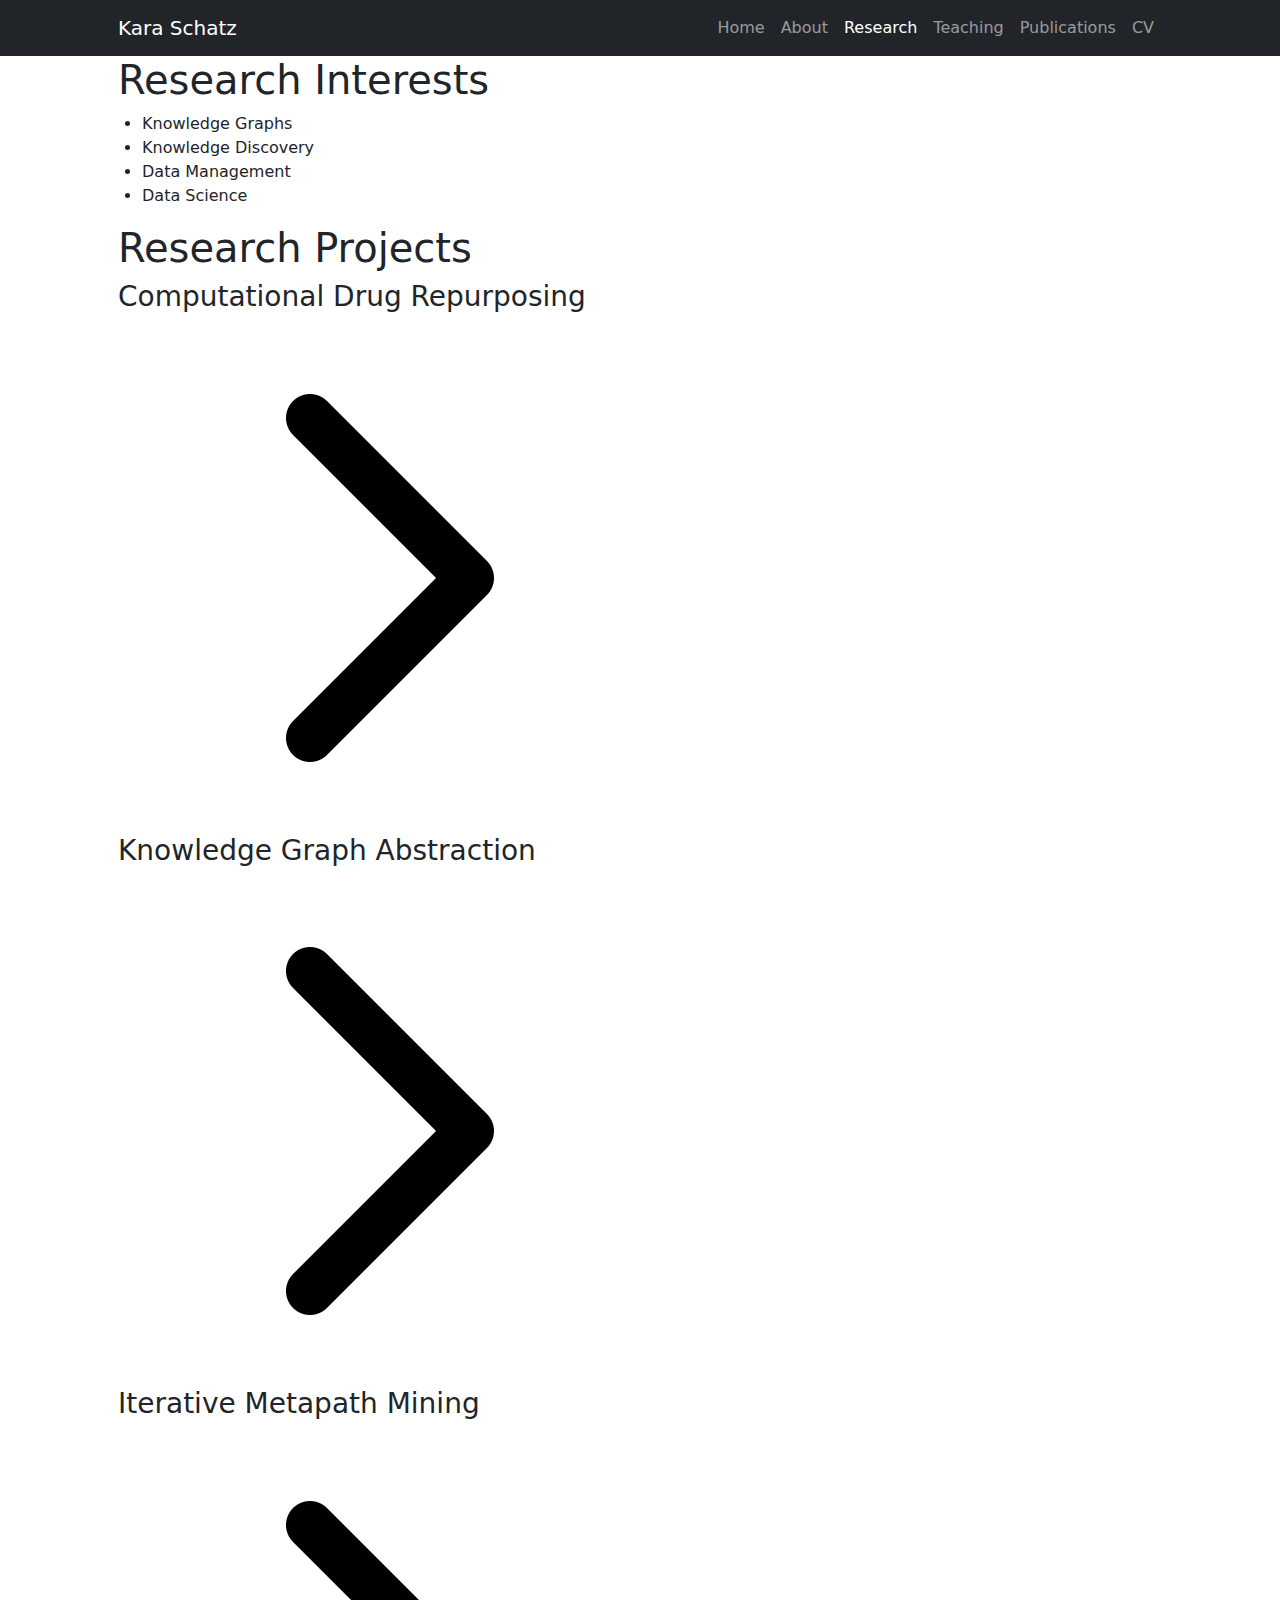
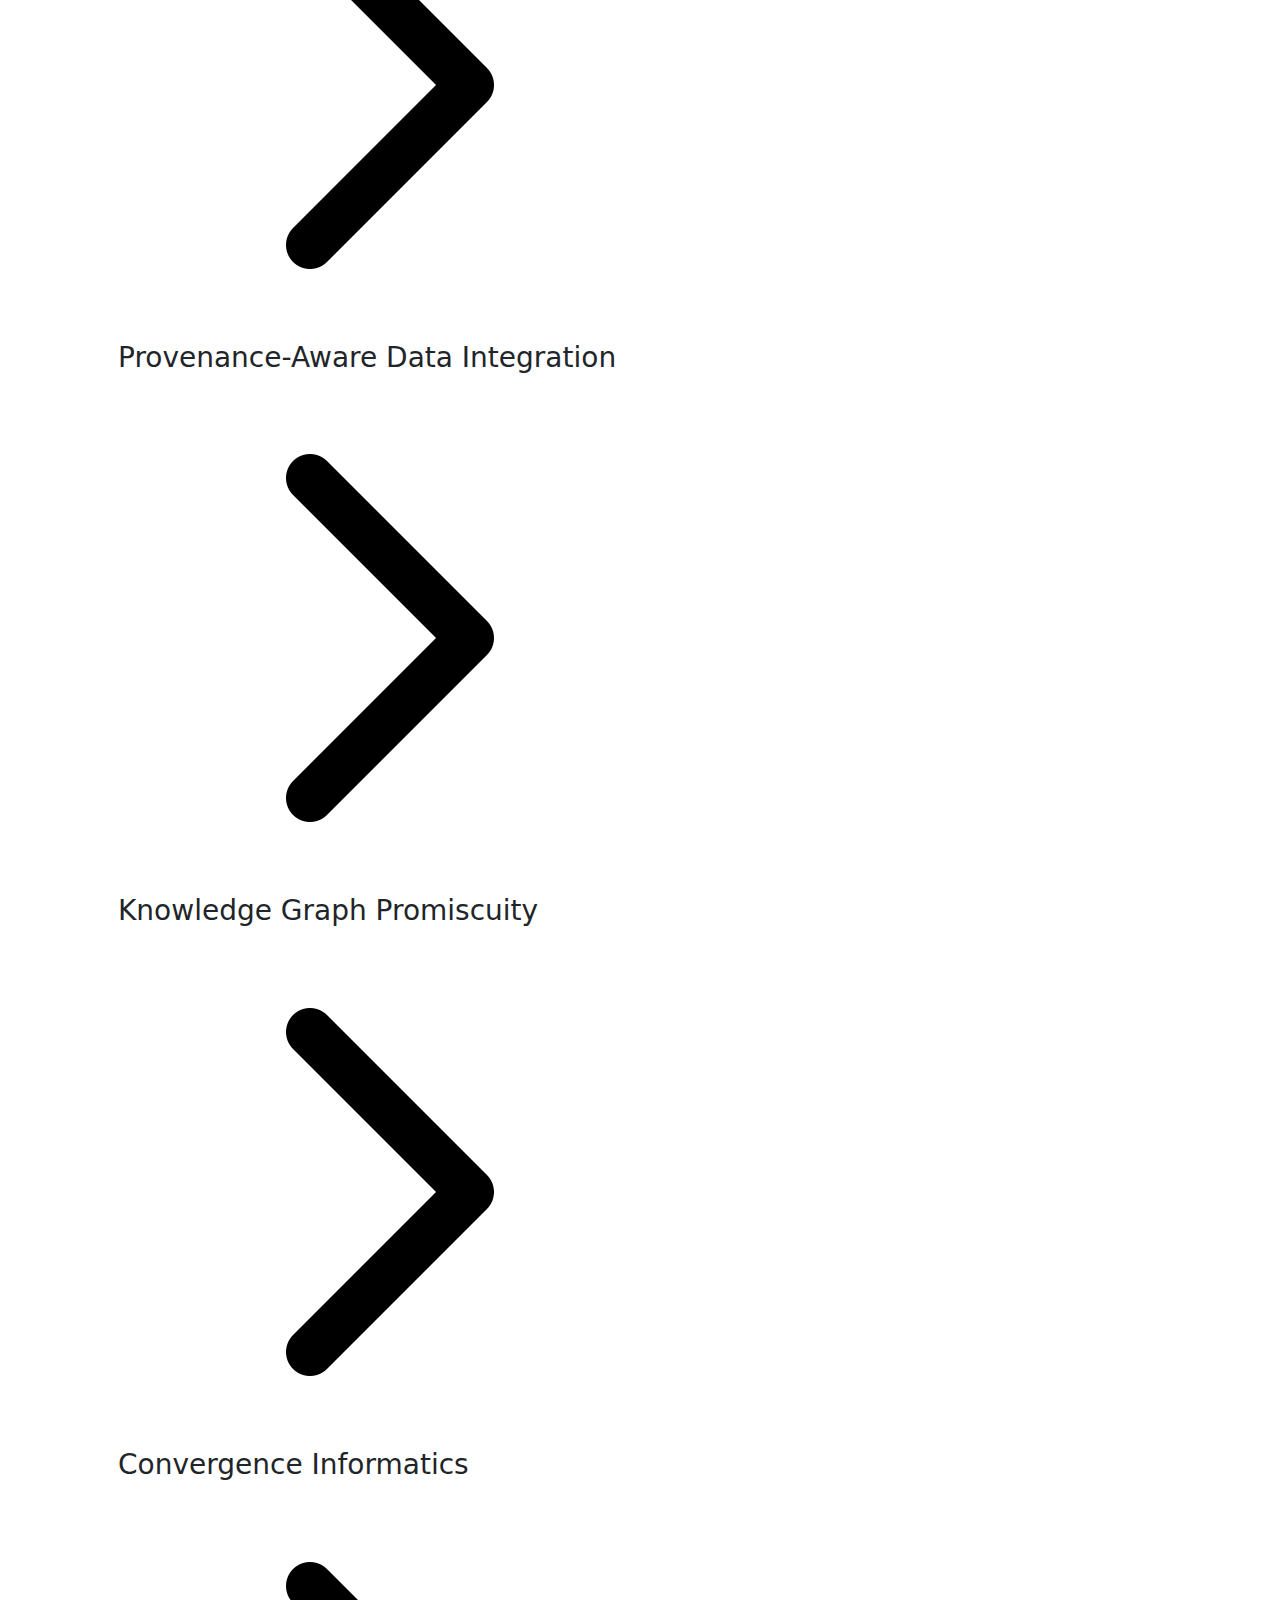
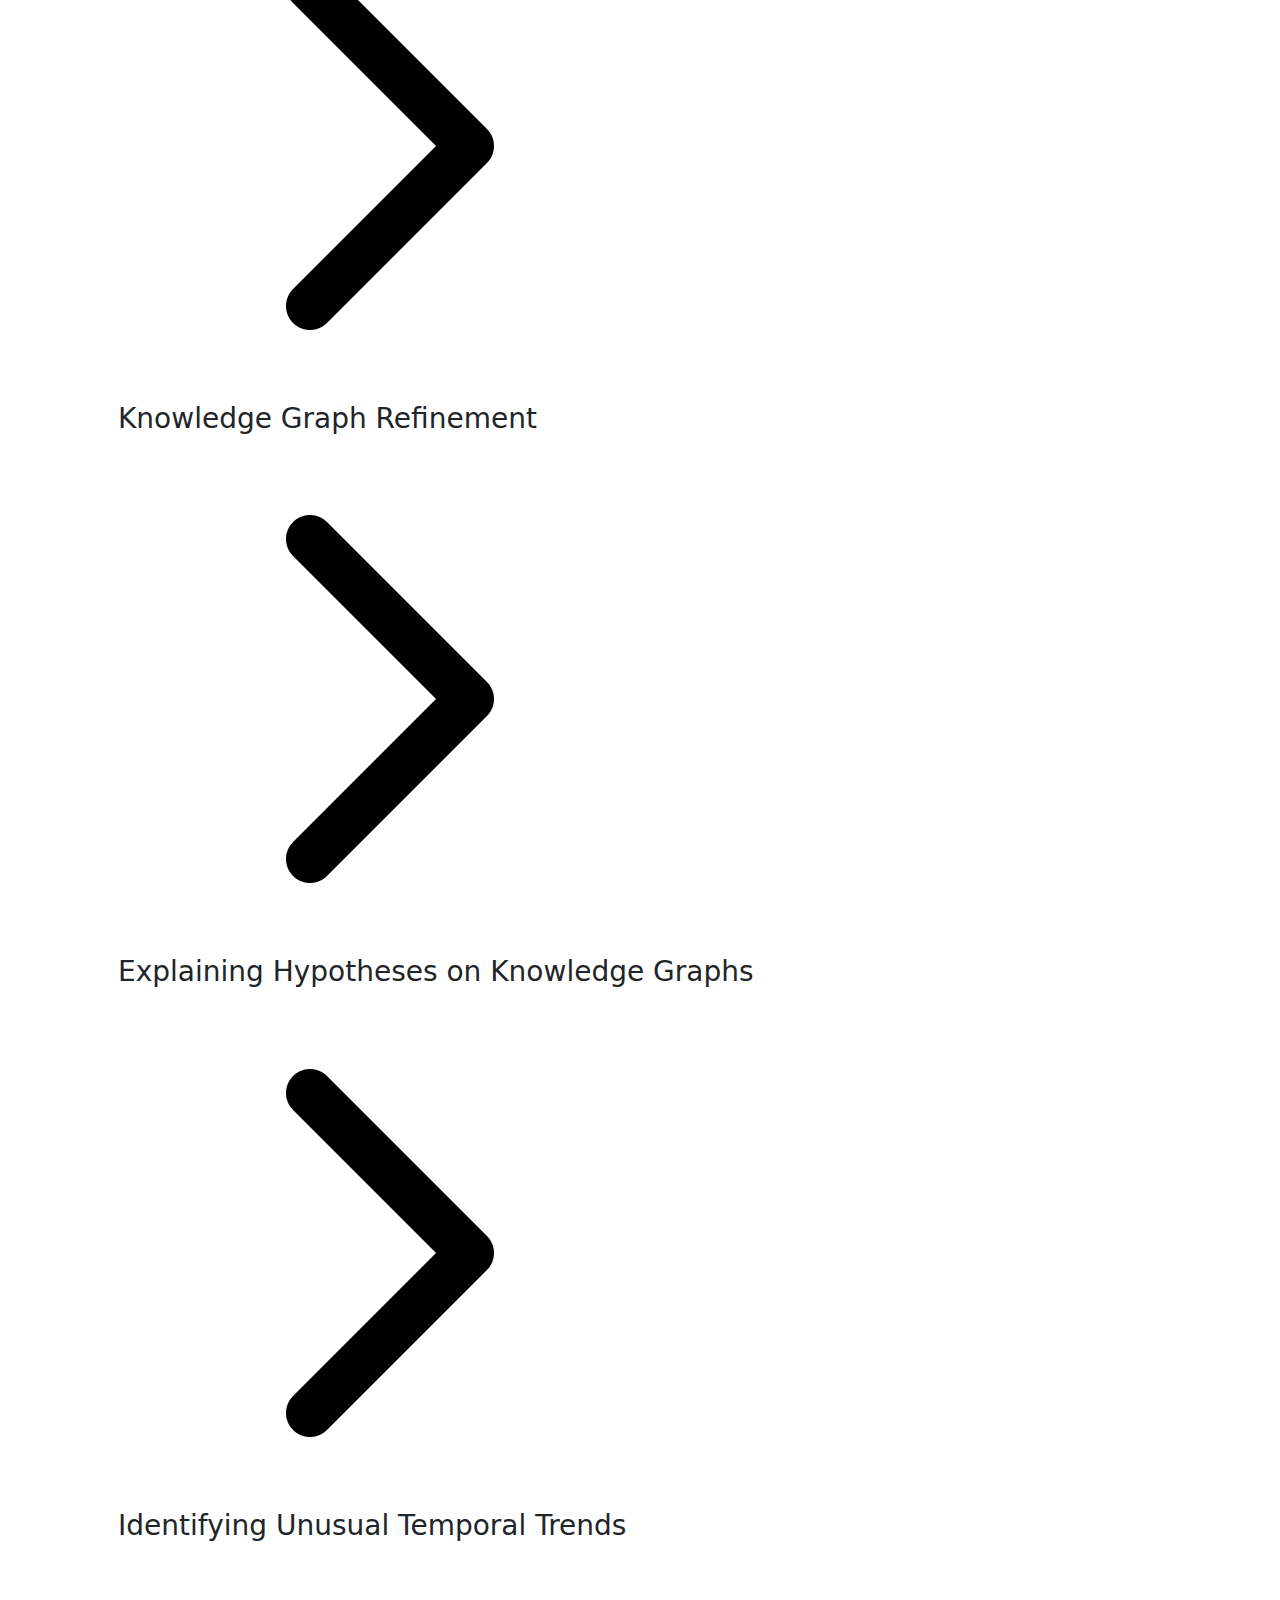
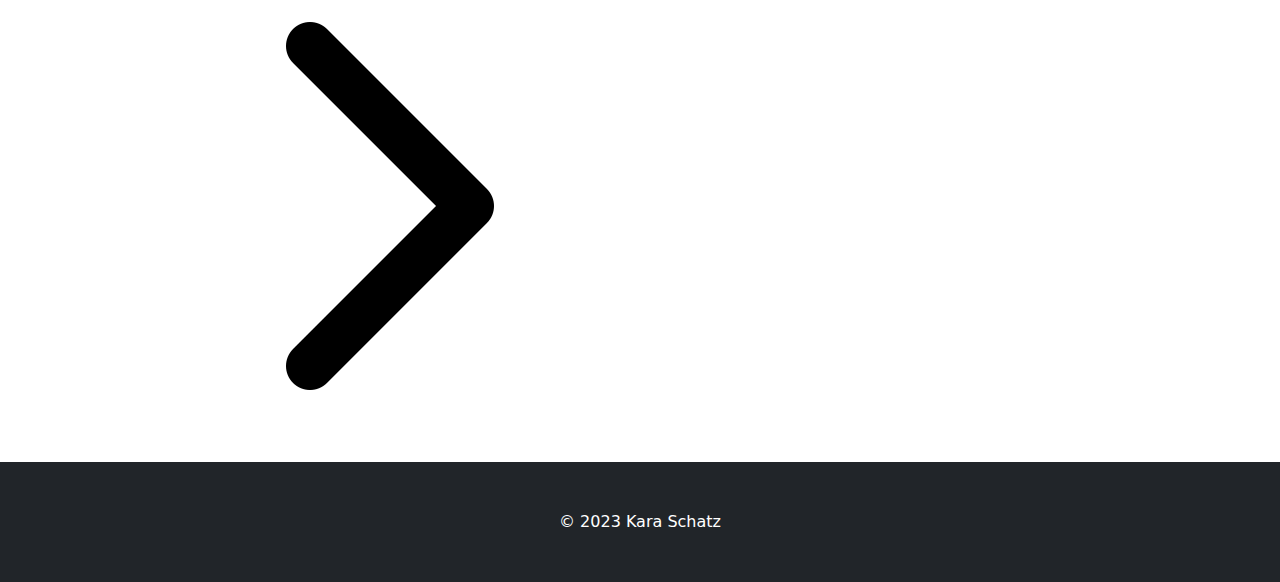
<file: research.html>
<!DOCTYPE html>
<html lang="en">
    <head>
        <meta charset="utf-8" />
        <meta name="viewport" content="width=device-width, initial-scale=1, shrink-to-fit=no" />
        <meta name="description" content="" />
        <meta name="author" content="" />
        <title>Kara Schatz</title>
        <!-- Favicon-->
        <link rel="icon" type="image/x-icon" href="assets/sunflower.png" />
        <!-- Core theme CSS (includes Bootstrap)-->
        <link href="css/styles.css" rel="stylesheet" />
    </head>
    <body>
        <!-- Responsive navbar-->
        <nav class="navbar navbar-expand-lg navbar-dark bg-dark">
            <div class="container px-5">
                <a class="navbar-brand" href="index.html">Kara Schatz</a>
                <button class="navbar-toggler" type="button" data-bs-toggle="collapse" data-bs-target="#navbarSupportedContent" aria-controls="navbarSupportedContent" aria-expanded="false" aria-label="Toggle navigation"><span class="navbar-toggler-icon"></span></button>
                <div class="collapse navbar-collapse" id="navbarSupportedContent">
                    <ul class="navbar-nav ms-auto mb-2 mb-lg-0">
                        <li class="nav-item"><a class="nav-link" href="index.html">Home</a></li>
                        <li class="nav-item"><a class="nav-link" href="about.html">About</a></li>
                        <li class="nav-item"><a class="nav-link active" aria-current="page" href="research.html">Research</a></li>
                        <li class="nav-item"><a class="nav-link" href="teaching.html">Teaching</a></li>
                        <li class="nav-item"><a class="nav-link" href="publications.html">Publications</a></li>
                        <li class="nav-item"><a class="nav-link" href="cv.html">CV</a></li>
                        <!-- <li class="nav-item"><a class="nav-link" href="contact.html">Contact</a></li> -->
                    </ul>
                </div>
            </div>
        </nav>
        <!-- Page Content-->
        <div class="container px-4 px-lg-5">
            <div class="row gx-4 gx-lg-5">
                <h1>Research Interests </h1>
                    <ul style="padding: 0px 48px;">
                        <li>Knowledge Graphs </li>
                        <li>Knowledge Discovery </li>
                        <li>Data Management </li>
                        <li>Data Science </li>
                    </ul>

                <!-- <h1> Research Statement </h1>
                    <p> Coming soon! </p> -->
                    
                <h1>Research Projects </h1>
                <!-- <div class="h1-divider"></div> -->
                <div class="d-grid-3-cols">
                <div class="grid-item">
                    <div class="h2-divider"></div>
                    <div class="collapsable-box" onclick="clickDown('cdr')">
                        <div class="d-grid-dropdown">
                            <div class="dropdown-title"><h3 class="font-weight-light grid-header">Computational Drug Repurposing</h3></div>
                            <div class="dropdown-icon"><img id='cdr-dropdown-icon' src="assets/chevron-right.png"/></div>
                        </div>
                        <ul id="cdr-collapsable-list" style="display: none">
                            <li>Collaborators: ARAGORN team at the Renaissance Computing Institute (RENCI) </li>
                            <li>Collaborating with researchers on the ARAGORN team at RENCI, who developed the large-scale biomedical graph called ROBOKOP, to computationally search the graph for potentially promising drug-repurposing hypotheses, or drug-disease relationships that may lead to treatment development after confirming clinical trials. I have been working specifically on knowledge graph inference rule generation for ARAGORN’s “creative-mode” queries, which enable users to query a node pair of interest to them; if no relationship between them exists in ROBOKOP, then inference rules are applied in succession to identify any possible inferred connection between the node pair. The ARAGORN team has begun collaborations with the non-profit Every Cure, which will bring the drug-repurposing hypotheses generated to clinical trials for further drug development. </li>
                        </ul>
                    </div>
                </div>

                <div class="grid-item">
                    <div class="h2-divider"></div>
                    <div class="collapsable-box" onclick="clickDown('kga')">
                        <div class="d-grid-dropdown">
                            <div class="dropdown-title"><h3 class="font-weight-light grid-header">Knowledge Graph Abstraction</h3></div>
                            <div class="dropdown-icon"><img id='kga-dropdown-icon' src="assets/chevron-right.png"/></div>
                        </div>
                        <ul id="kga-collapsable-list" style="display: none">
                            <li>Collaborators: Alexander Tropsha and Rada Chirkova </li>
                            <li>Developed an approach to abstract, or compress, knowledge graphs in such a way that very little information is lost. In this way, the abstract knowledge graph can be used for more efficient analytics, while not sacrificing much of the effectiveness of the analytics or their results. Tested knowledge graph inference rule mining on the compressed graphs and found that the mining stage is significantly faster, but very few inference rules are lost on the compressed graphs. </li>
                            <li>Publications </li>
                                <ul>
                                    <li><b>K. Schatz</b>, A. Tropsha, and R. Chirkova, <q>GAME: Improving Efficiency and Effectiveness of Knowledge-Graph Rule Mining via Data Reduction,</q> in <i>2023 IEEE Big Data</i>, pp. 4248-4257, IEEE, 2023. </li>
                                </ul>
                            <li>Presentations </li>
                                <ul>
                                    <li>Knowledge-Graph Compression to Enable Efficient and Effective Rule Mining. </li>
                                    17th Graduate Student Research Symposium, North Carolina State University, April 2024.
                                    <li>GAME: Improving Efficiency and Effectiveness of Knowledge-Graph Rule Mining via Data Reduction </li>
                                    2023 IEEE International Conference on Big Data (Big Data), Virtual/Sorrento, Italy, December 2023.
                                </ul>
                        </ul>
                    </div>
                </div>

                <div class="grid-item">
                    <div class="h2-divider"></div>
                    <div class="collapsable-box" onclick="clickDown('imm')">
                        <div class="d-grid-dropdown">
                            <div class="dropdown-title"><h3 class="font-weight-light grid-header">Iterative Metapath Mining</h3></div>
                            <div class="dropdown-icon"><img id='imm-dropdown-icon' src="assets/chevron-right.png"/></div>
                        </div>
                        <ul id="imm-collapsable-list" style="display: none">
                            <li>Collaborators: Daniel Korn, Jon-Michael Beasley, Pei-Yu Hou, Alexander Tropsha, and Rada Chirkova </li>
                            <li>Developed an approach to mine metapaths from knowledge graphs in a ping-pong style with domain scientists as humans-in-the-loop. The approach uses pairs of related and unrelated nodes and mine metapaths that bring the related nodes together in latent embedding space, while driving the unrelated nodes apart. In this way, the metapaths discovered provide some semantic reasoning about the relation between the node pairs. </li>
                        </ul>
                    </div>
                </div>

                <div class="grid-item">
                    <div class="h2-divider"></div>
                    <div class="collapsable-box" onclick="clickDown('padi')">
                        <div class="d-grid-dropdown">
                            <div class="dropdown-title"><h3 class="font-weight-light grid-header">Provenance-Aware Data Integration</h3></div>
                            <div class="dropdown-icon"><img id='padi-dropdown-icon' src="assets/chevron-right.png"/></div>
                        </div>
                        <ul id="padi-collapsable-list" style="display: none">
                            <li>Collaborators: Pei-Yu Hou, Jing Ao, Alexey Gulyuk, Yaroslava Yingling, and Rada Chirkova </li>
                            <li>Developed a domain-agnostic approach to integrate data across multiple granularity levels: standard-level data and summary-level data. During the integration the appropriate standard-level data that contributes to the summary-level data is identified and maintained as provenance to enable efficient and effective querying of both the data and provenance after integration. Specifically worked on the problem formalism and well as helping to develop the approach. </li>
                            <li>Publications </li>
                                <ul>
                                    <li>P.-Y. Hou, J. Ao, <b>K. Schatz</b>, A. V. Gulyuk, Y. G. Yingling, and R. Chirkova. <q>Provenance-Aware Data Integration and Querying for Knowledge Graphs,</q> in <i>International Conference on Information Integration and Web Intelligence</i>, pp. 293–308, Springer, 2023. </li>
                                </ul>
                            <li>Presentations </li>
                                <ul>
                                    <li>Provenance-Aware Data Integration and Querying for Knowledge Graphs. </li>
                                    25th International Conference on Information Integration and Web Intelligence (iiWAS2023), Bali, Indonesia, December 2023.
                                </ul>
                        </ul>
                    </div>
                </div>

                <div class="grid-item">
                    <div class="h2-divider"></div>
                    <div class="collapsable-box" onclick="clickDown('kgp')">
                        <div class="d-grid-dropdown">
                            <div class="dropdown-title"><h3 class="font-weight-light grid-header">Knowledge Graph Promiscuity</h3></div>
                            <div class="dropdown-icon"><img id='kgp-dropdown-icon' src="assets/chevron-right.png"/></div>
                        </div>
                        <ul id="kgp-collapsable-list" style="display: none">
                            <li>Collaborators: Daniel Korn, Pei-Yu Hou, Jon-Michael Beasley, Rada Chirkova, and Alexander Tropsha </li>
                            <li>Developed the notion of promiscuity in knowledge graphs, which is related to node degree and connectivity. Devised an algorithm for finding least promiscuous paths in knowledge graphs, which have been found to be more interesting to domain scientists than promiscuous paths. Specifically worked on helping to create the algorithm and worked heavily on the formalism of promiscuity an promiscuous path-searching. </li>
                            <!--  <li>Publications </li>
                                <ul>
                                    <li>D. Korn, P.-Y. Hou, <b>K. Schatz</b>, J. Beasley, R. Chirkova, and A. Tropsha. <q>Towards Improving the Efficiency of Drug Repurposing by Leveraging Node Promiscuity in Biomedical Knowledge Graphs.</q> Manuscript submitted for publication in May 2023. </li>
                                </ul>-->
                        </ul>
                    </div>
                </div>

                <div class="grid-item">
                    <div class="h2-divider"></div>
                    <div class="collapsable-box" onclick="clickDown('ci')">
                        <div class="d-grid-dropdown">
                            <div class="dropdown-title"><h3 class="font-weight-light grid-header">Convergence Informatics</h3></div>
                            <div class="dropdown-icon"><img id='ci-dropdown-icon' src="assets/chevron-right.png"/></div>
                        </div>
                        <ul id="ci-collapsable-list" style="display: none">
                            <li>Collaborators: Convergence Informatics team of the Science and Technologies for Phosphorus Sustainability (STEPS) Center </li>
                            <li>Designed a system for uniformly compiling all scales and types of STEPS data into a knowledge graph. Led the efforts to build the knowledge graph from scratch, and design its ontology and schema as well. Used Python and Neo4j to build the knowledge graph. Through close collaboration with STEPS domain experts, designed an appropriate ontology and ingested several data types accordingly. </li>
                             <li>Publications </li>
                                <ul>
                                    <li><b>K. Schatz</b>, P.-Y. Hou, A. V. Gulyuk, Y. G. Yingling, and R. Chirkova, <q>BUILD-KG: Integrating Heterogeneous Data Into Analytics-Enabling Knowledge Graphs,</q> in <i>2023 IEEE Big Data</i>, pp. 2965-2974, IEEE, 2023. </li>
                                    <li>N. Abu Zaid, <b>K. Schatz</b>, K. Bourne, D. Harry, C. Hendren, A.-M. Marshall, K. Grieger, J. Jones, A. V. Gulyuk, Y. G. Yingling, and R. Chirkova, <q>INTEGRATE-KG: A Workflow For Unifying Heterogeneous Data Driven by Shared Languages.</q> Accepted to <i>2024 IEEE International Conference on Big Data (Big Data)</i>.</li>
                                </ul>
                            <li>Presentations </li>
                                <ul>
                                    <li>BUILD-KG: Integrating Heterogeneous Data Into Analytics-Enabling Knowledge Graphs. </li>
                                    2023 IEEE International Conference on Big Data (Big Data), Virtual/Sorrento, Italy, December 2023.
                                    <li>Convergence Informatics as a Tool for Multi-disciplinary Research. </li>
                                    NSF STEPS Science and Technologies Center Annual Site Visit Poster Session, North Carolina State University, May 2023.
                                </ul>
                        </ul>
                    </div>
                </div>

                <div class="grid-item">
                    <div class="h2-divider"></div>
                    <div class="collapsable-box" onclick="clickDown('kgr')">
                        <div class="d-grid-dropdown">
                        <div class="dropdown-title"><h3 class="font-weight-light grid-header">Knowledge Graph Refinement</h3></div>
                        <div class="dropdown-icon"><img id='kgr-dropdown-icon' src="assets/chevron-right.png"/></div>
                    </div>
                        <ul id="kgr-collapsable-list" style="display: none">
                            <li>Collaborators: Daniel Korn, Alexander Tropsha, and Rada Chirkova </li>
                            <li>Refined and improved the <q>Drug Repurposing Knowledge Graph</q> released by AWS. Previously this knowledge graph consisted only of complex identifiers connected by relationships. Through web-scraping and database cross-referencing, we have refined all the semantic triples to now include clear entity names, relationship types, and other desired attributes. Overall, this makes the knowledge graph more usable for analysis, especially for biomedical researchers and users, since the data can be understood. </li>
                            <li>Publications </li>
                                <ul>
                                    <li><b>K. Schatz</b>, D. Korn, A. Tropsha, and R. Chirkova, <q>Workflow for Domain- and Task-Sensitive Curation of Knowledge Graphs, with Use Case of DRKG,</q> in <i>2022 IEEE Big Data</i>, pp. 3692–3701, IEEE, 2022. </li>
                                </ul>
                            <li>Presentations </li>
                                <ul>
                                    <li>Workflow for Domain- and Task-Sensitive Curation of Knowledge Graphs, with Use Case of DRKG. </li>
                                    2022 IEEE International Conference on Big Data (Big Data), Virtual/Osaka, Japan, December 2022.
                                </ul>
                        </ul>
                    </div>
                </div>

                <div class="grid-item">
                    <div class="h2-divider"></div>
                    <div class="collapsable-box" onclick="clickDown('ehokg')">
                        <div class="d-grid-dropdown">
                            <div class="dropdown-title"><h3 class="font-weight-light grid-header">Explaining Hypotheses on Knowledge Graphs</h3></div>
                            <div class="dropdown-icon"><img id='ehokg-dropdown-icon' src="assets/chevron-right.png"/></div>
                        </div>
                        <ul id="ehokg-collapsable-list" style="display: none">
                            <li>Collaborators: Cleber Melo-Filho, Alexander Tropsha, and Rada Chirkova </li>
                            <!-- add JMB!! -->
                            <li>Designed a domain-agnostic approach for extracting and evaluating explanations from knowledge graphs for proposed hypotheses. The approach derives explanations via backward-chaining using knowledge graph triples and inference rules to justify the truth of the hypotheses. The explanation-evaluation metrics offer a global evaluation of each explanation based on existing evidence in the knowledge graph. We tested the approach on the biomedical application of explaining and evaluating drug-repurposing hypotheses, and we collaborated with biomedical experts to study the domain reasonableness of our output. </li>
                            <li>Publications </li>
                                <ul>
                                    <li><b>K. Schatz</b>, C. Melo-Filho, A. Tropsha, and R. Chirkova, <q>Explaining Drug-Discovery Hypotheses Using Knowledge-Graph Patterns,</q> in <i>2021 IEEE Big Data</i>, pp. 3709–3716, IEEE, 2021. </li>
                                    <!-- <li> <b>K. Schatz</b>, J. Beasley, C. Melo-Filho, A. Tropsha, and R. Chirkova. <q>E3D2: Extracting and Evaluating Explanations for Drug-Discovery Hypotheses Using Biomedical Knowledge Graphs.</q> Manuscript submitted for publication in February 2023. </li> -->
                                </ul>
                            <li>Presentations </li>
                                <ul>
                                    <li>Large-scale Biomedical Knowledge Graph Mining to Support Drug Discovery. </li>
                                    Graduate Student Research Symposium, North Carolina State University, April 2022. 
                                    <li>Explaining Drug-Discovery Hypotheses Using Knowledge-Graph Patterns. </li>
                                    2021 IEEE International Conference on Big Data (Big Data), Virtual, December 2021.
                                </ul>
                        </ul>
                    </div>
                </div>

                <div class="grid-item">
                    <div class="h2-divider"></div>
                    <div class="collapsable-box" onclick="clickDown('iutt')">
                        <div class="d-grid-dropdown">
                            <div class="dropdown-title"><h3 class="font-weight-light grid-header">Identifying Unusual Temporal Trends</h3></div>
                            <div class="dropdown-icon"><img id='iutt-dropdown-icon' src="assets/chevron-right.png"/></div>
                        </div>
                        <ul id="iutt-collapsable-list" style="display: none">
                            <li>Collaborators: Jing Ao and Rada Chirkova </li>
                            <li>Developed a heuristic method to efficiently and effectively identify outlier temporal trends in data sets. Specifically worked on the theoretical justification for our approach, which involved multiple time-complexity proofs, as well as deriving a formula to estimate user efforts in unassisted searches of the search space for temporal trends. </li>
                            <li>Publications </li>
                                <ul>
                                    <li>J. Ao, <b>K. Schatz</b>, and R. Chirkova. <q>Trend Surfing: Effective and Efficient Retrieval of Unusual Temporal Trends.</q> in <i>DTMN</i>, pp. 100-123, CS & IT, 2023. </li>
                                    <!-- <li> journal paper </li> -->
                                </ul>
                            <li>Presentations </li>
                                <ul>
                                    <li>Trend Surfing: Effective and Efficient Retrieval of Unusual Temporal Trends. </li>
                                    9th International Conference on Data Mining (DTMN), Virtual/Copenhagen, Denmark, September 2023.
                        </ul>
                    </div>
                </div>

                    <!-- ADD PREVOUS ?????? -->
 
                </div>
            </div>
        </div>
        </div>
        <!-- Footer-->
        <footer class="py-5 bg-dark">
            <div class="container px-4 px-lg-5"><p class="m-0 text-center text-white">&copy; 2023 Kara Schatz</p></div>
        </footer>
        <!-- Bootstrap core JS-->
        <script src="https://cdn.jsdelivr.net/npm/bootstrap@5.1.3/dist/js/bootstrap.bundle.min.js"></script>
        <!-- Core theme JS-->
        <script src="js/scripts.js"></script>
    </body>
</html>
</file>
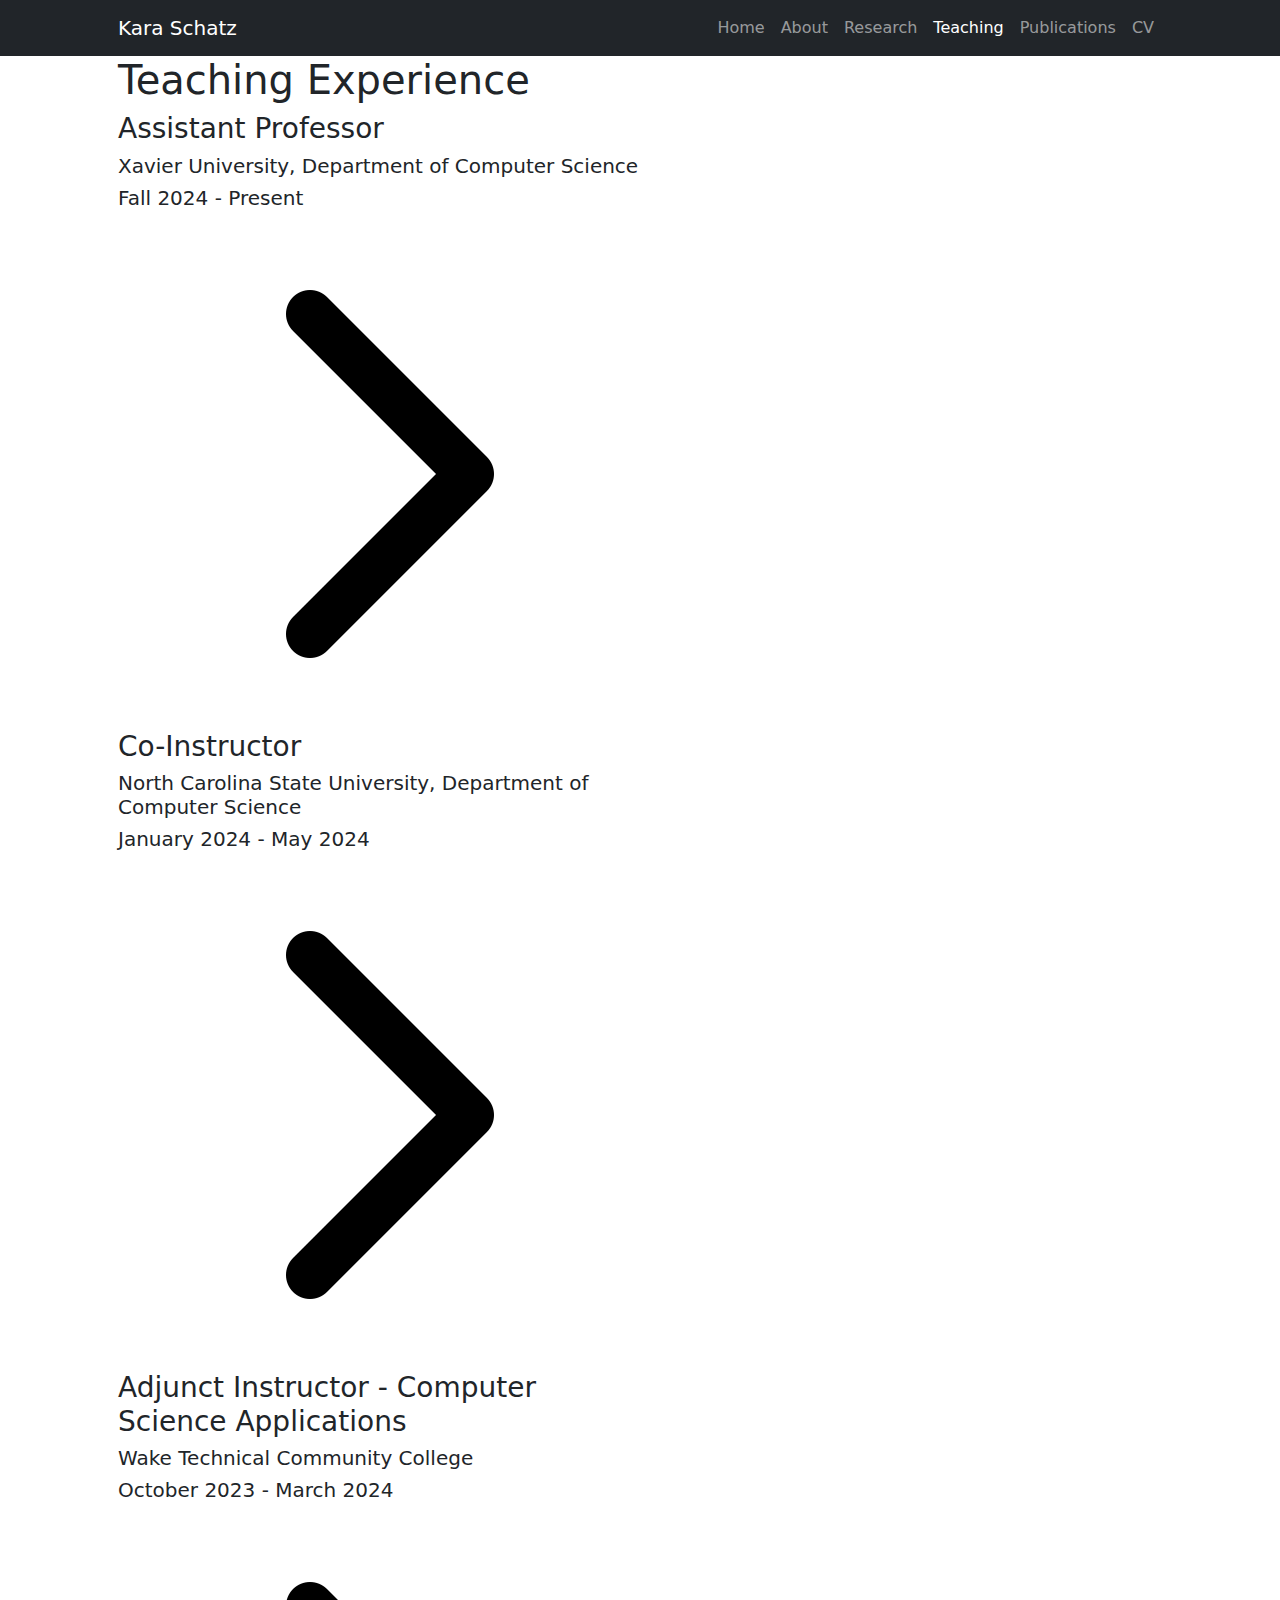
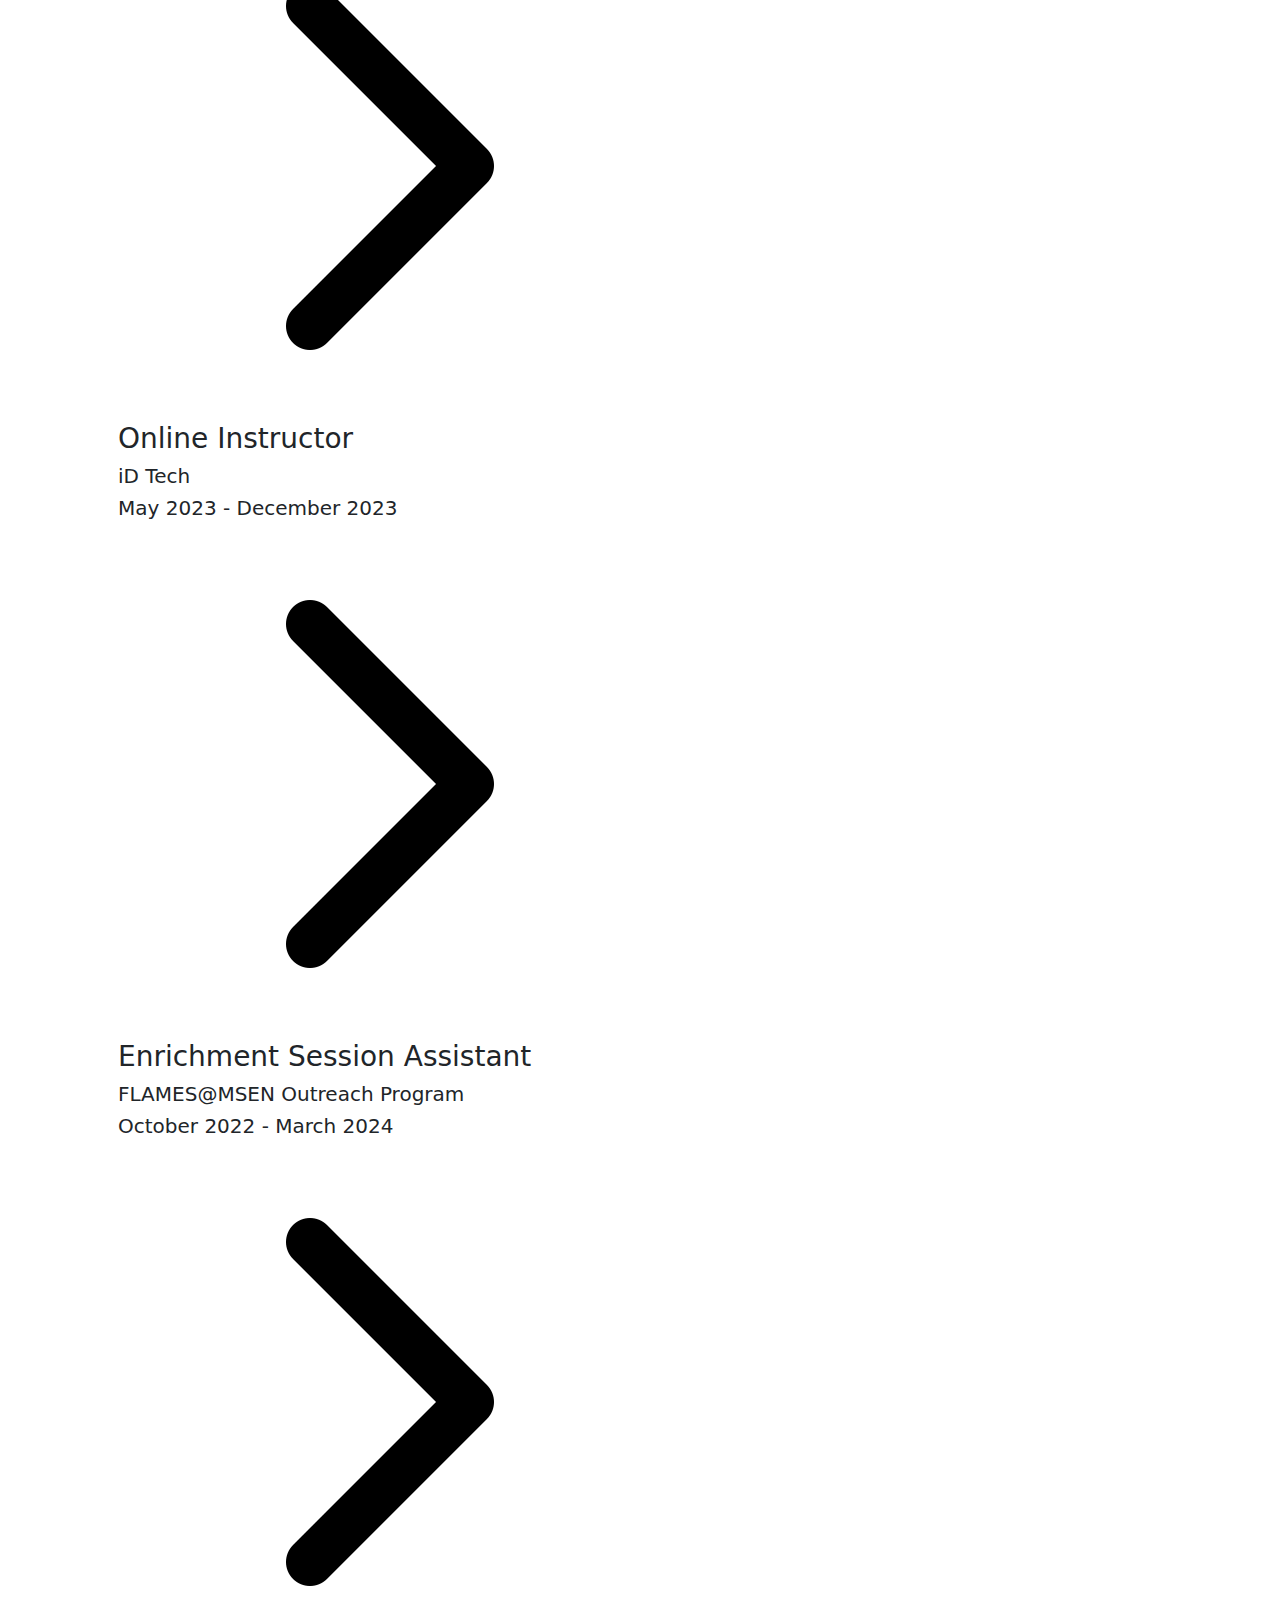
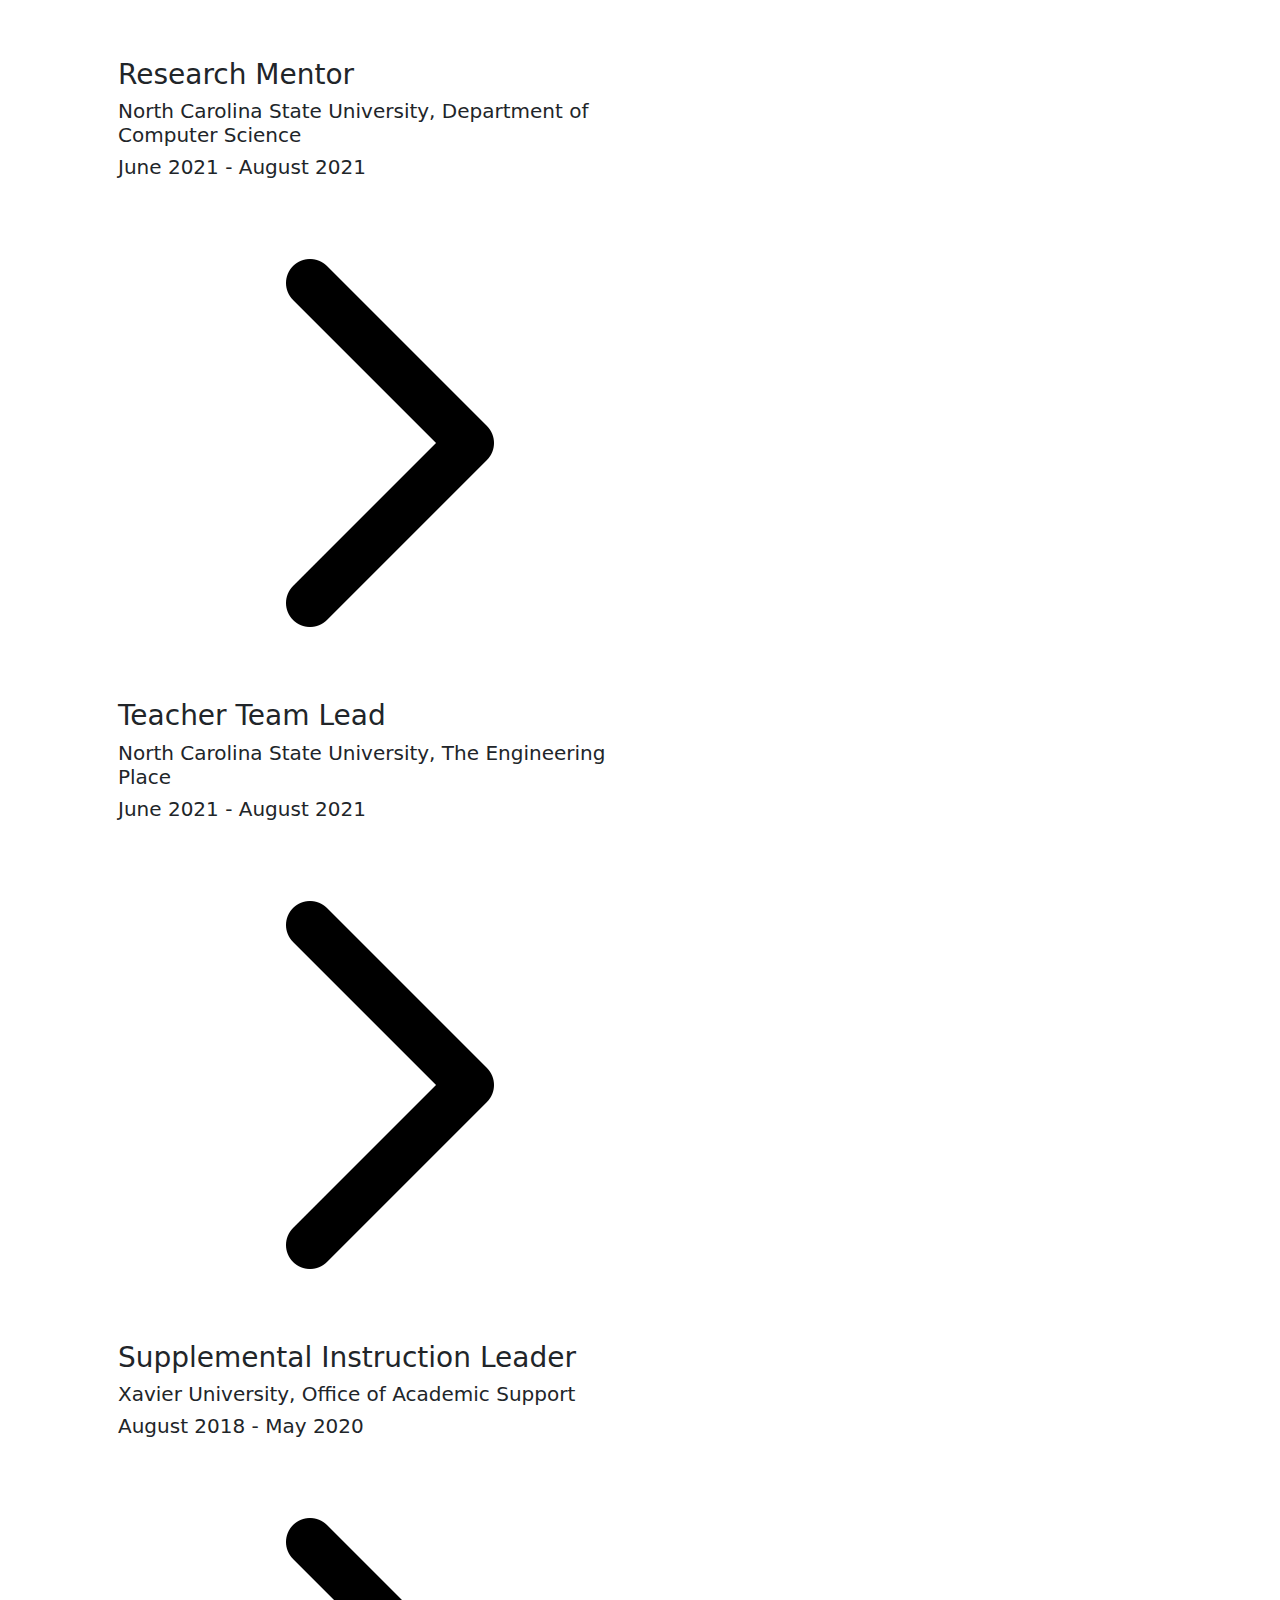
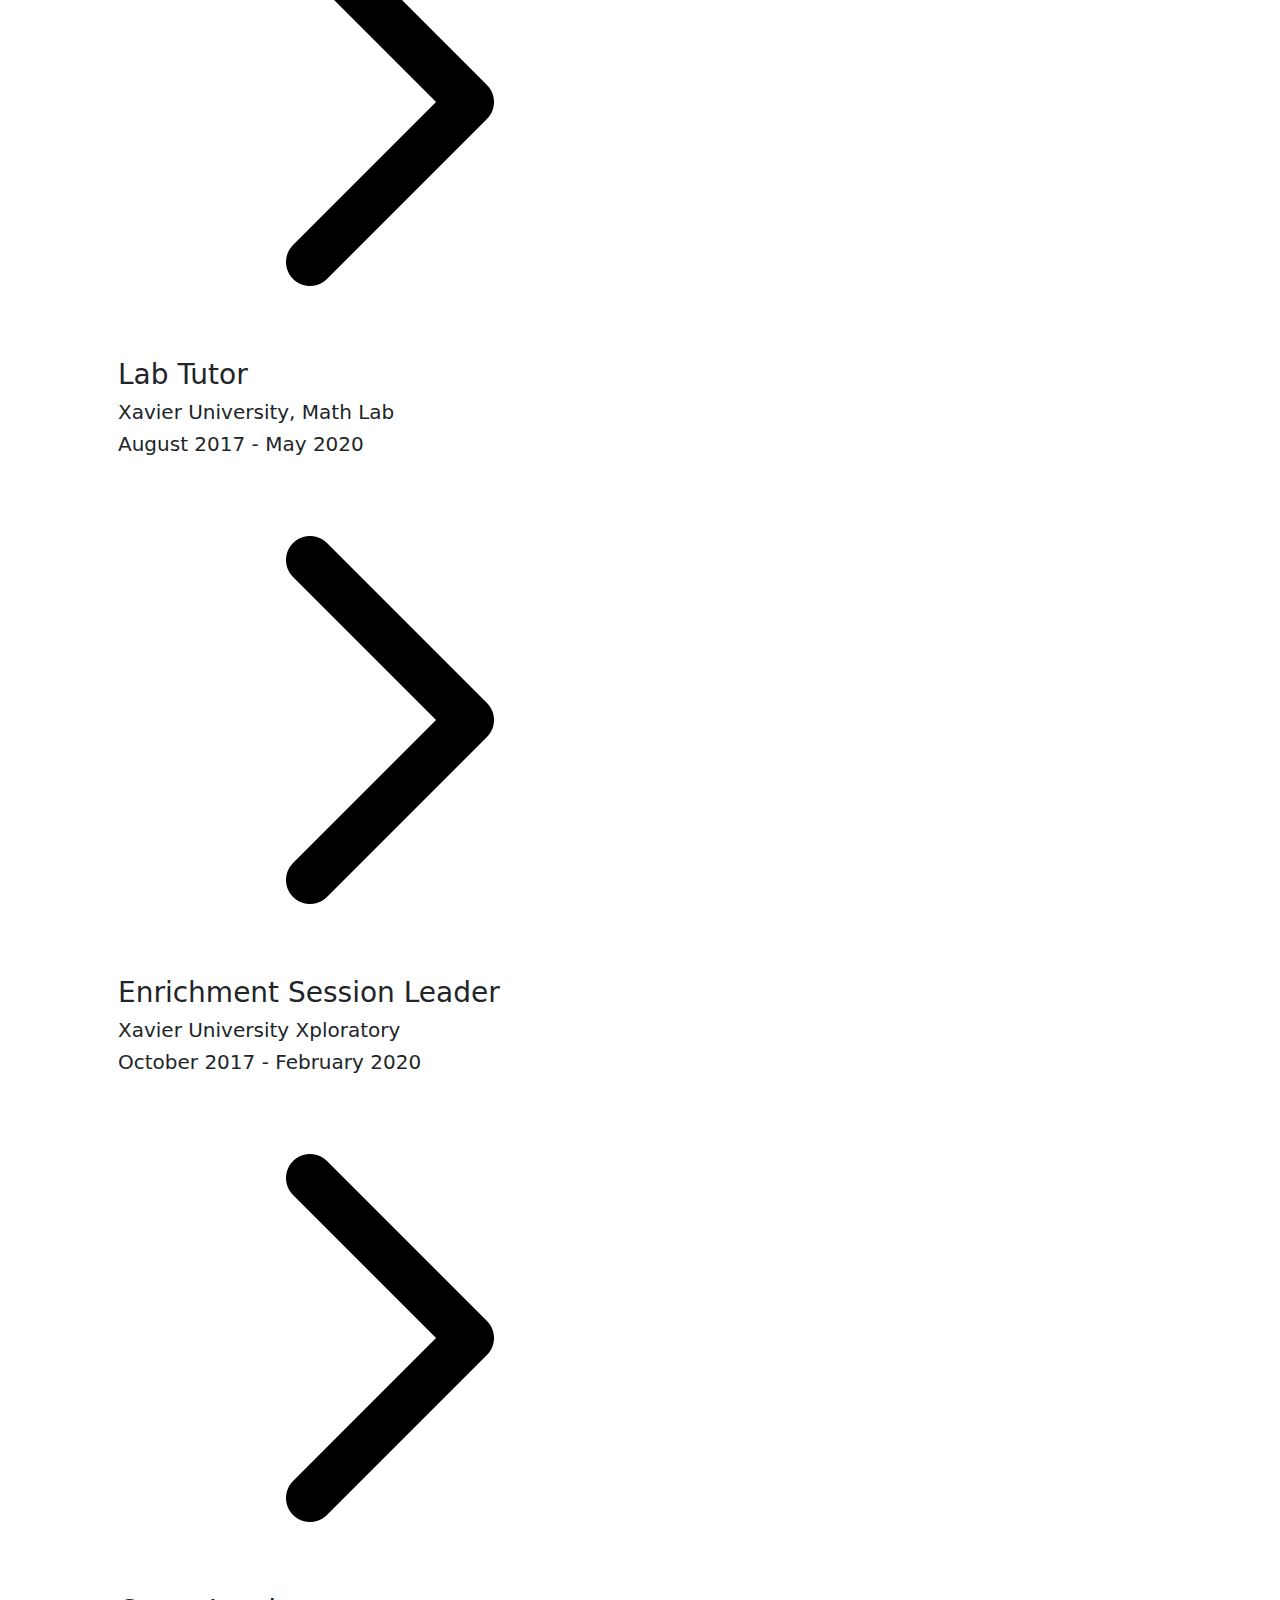
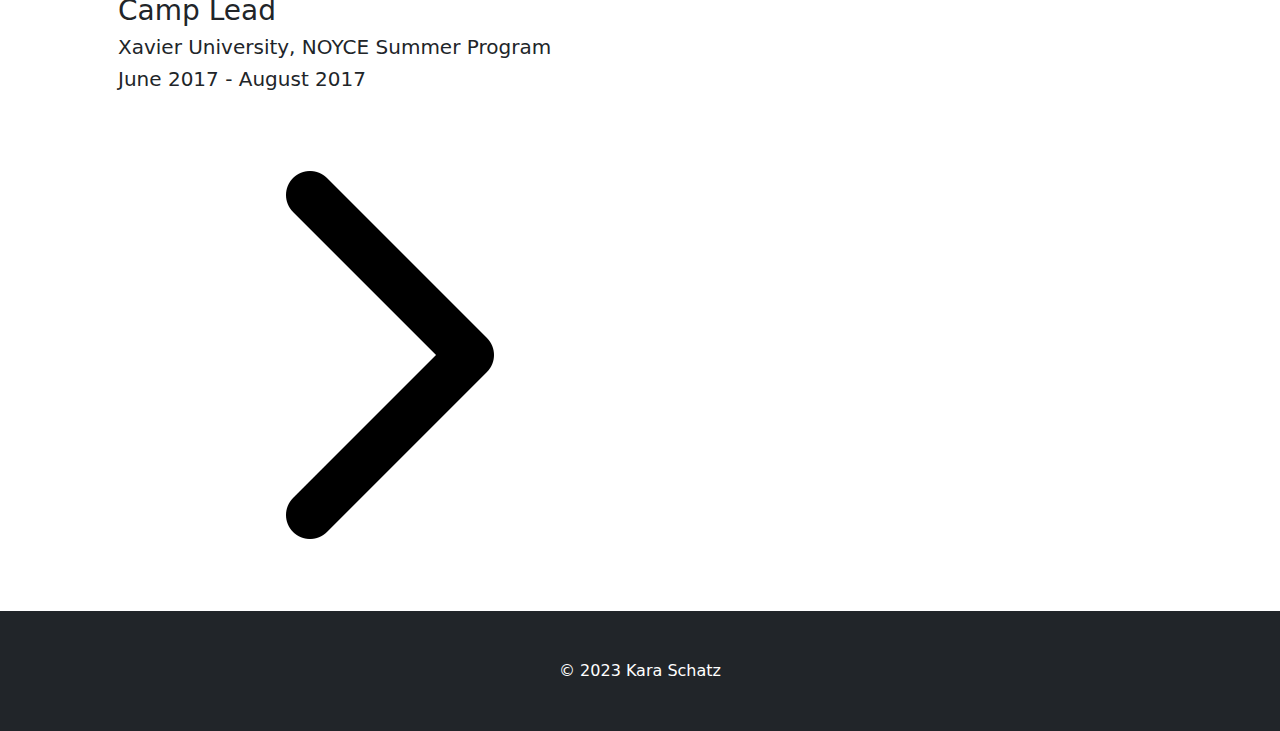
<file: teaching.html>
<!DOCTYPE html>
<html lang="en">
    <head>
        <meta charset="utf-8" />
        <meta name="viewport" content="width=device-width, initial-scale=1, shrink-to-fit=no" />
        <meta name="description" content="" />
        <meta name="author" content="" />
        <title>Kara Schatz</title>
        <!-- Favicon-->
        <link rel="icon" type="image/x-icon" href="assets/sunflower.png" />
        <!-- Core theme CSS (includes Bootstrap)-->
        <link href="css/styles.css" rel="stylesheet" />
    </head>
    <body>
        <!-- Responsive navbar-->
        <nav class="navbar navbar-expand-lg navbar-dark bg-dark">
            <div class="container px-5">
                <a class="navbar-brand" href="index.html">Kara Schatz</a>
                <button class="navbar-toggler" type="button" data-bs-toggle="collapse" data-bs-target="#navbarSupportedContent" aria-controls="navbarSupportedContent" aria-expanded="false" aria-label="Toggle navigation"><span class="navbar-toggler-icon"></span></button>
                <div class="collapse navbar-collapse" id="navbarSupportedContent">
                    <ul class="navbar-nav ms-auto mb-2 mb-lg-0">
                        <li class="nav-item"><a class="nav-link" href="index.html">Home</a></li>
                        <li class="nav-item"><a class="nav-link" href="about.html">About</a></li>
                        <li class="nav-item"><a class="nav-link" href="research.html">Research</a></li>
                        <li class="nav-item"><a class="nav-link active" aria-current="page" href="teaching.html">Teaching</a></li>
                        <li class="nav-item"><a class="nav-link" href="publications.html">Publications</a></li>
                        <li class="nav-item"><a class="nav-link" href="cv.html">CV</a></li>
                        <!-- <li class="nav-item"><a class="nav-link" href="contact.html">Contact</a></li> -->
                    </ul>
                </div>
            </div>
        </nav>
        <!-- Page Content-->
        <div class="container px-4 px-lg-5">
            <!-- Heading Row-->
            <!-- <h1 class="text-center">Teaching </h1> -->

            <!-- <h1>Research Interests </h1>
                <ul>
                    <li>Knowledge Graphs </li>
                    <li>Knowledge Discovery </li>
                    <li>Data Management </li>
                    <li>Data Science </li>
                </ul> -->

            <!-- <h1>Teaching Statement </h1>
                <p>Coming soon! </p> -->

            <h1>Teaching Experience </h1>
                <!-- <div class="col-md-4 mb-5"> -->
                    <div id="10-collapsable-box" style="width: 50%">
                        <div class="h2-divider"> </div>
                        <div class="collapsable-box" onclick="clickRight('10')">
                            <div id="10-d-grid" class="d-grid-dropdown">
                                <!-- <div> -->
                                <!-- <div class="d-grid" style="grid-template-columns: 90% 10%;"> -->
                                    <div class="dropdown-title"><h3 class="font-weight-light">Assistant Professor </h3>
                                        <div>
                                            <h5>Xavier University, Department of Computer Science </h5>
                                            <h5>Fall 2024 - Present </h5>
                                        </div>
                                    </div>
                                <!-- </div> -->
                                <!-- </div> -->
                                <div id="10-collapsable-list" style="display: none">
                                <ul>
                                    <li>CSCI 170 Computer Science I (Fall 2024)</li>
                                    <li>CSCI 180 Computer Science II (Spring 2025)</li>
                                    <li>CSCI 335 Databases (Spring 2025)</li>
                                </ul>
                                </div>
                                    <div class="dropdown-icon"><img id='10-dropdown-icon' src="assets/chevron-right.png"/></div>
                            </div>
                        </div>
                    </div>

                    <div id="9-collapsable-box" style="width: 50%">
                        <div class="h2-divider"> </div>
                        <div class="collapsable-box" onclick="clickRight('9')">
                            <div id="9-d-grid" class="d-grid-dropdown">
                                <!-- <div> -->
                                <!-- <div class="d-grid" style="grid-template-columns: 90% 10%;"> -->
                                    <div class="dropdown-title"><h3 class="font-weight-light">Co-Instructor </h3>
                                        <div>
                                            <h5>North Carolina State University, Department of Computer Science </h5>
                                            <h5>January 2024 - May 2024 </h5>
                                        </div>
                                    </div>
                                <!-- </div> -->
                                <!-- </div> -->
                                <div id="9-collapsable-list" style="display: none">
                                <ul>
                                    <li>Course: CSC/ST 442 Introduction to Data Science</li>
                                    <li>Course is cross-listed in the computer science and statistics departments.</li>
                                    <li>Responsibilities include: teaching some lectures, holding office hours, creating and revising course materials, supervising teaching assistant team, grading course projects.</li>
                                </ul>
                                </div>
                                    <div class="dropdown-icon"><img id='9-dropdown-icon' src="assets/chevron-right.png"/></div>
                            </div>
                        </div>
                    </div>

                    <div id="8-collapsable-box" style="width: 50%">
                        <div class="h2-divider"> </div>
                        <div class="collapsable-box" onclick="clickRight('8')">
                            <div id="8-d-grid" class="d-grid-dropdown">
                                <!-- <div> -->
                                <!-- <div class="d-grid" style="grid-template-columns: 90% 10%;"> -->
                                    <div class="dropdown-title"><h3 class="font-weight-light">Adjunct Instructor - Computer Science Applications </h3> 
                                    <!-- Information Technology </h3> -->
                                        <div>
                                            <h5>Wake Technical Community College </h5>
                                            <h5>October 2023 - March 2024 </h5>
                                        </div>
                                    </div>
                                <!-- </div> -->
                                <!-- </div> -->
                                <div id="8-collapsable-list" style="display: none">
                                <ul>
                                    <li>Course: Software Developer Using Python, 20-week course meeting twice a week from October to March with 24 students enrolled.</li>
                                    <li>Responsibilities include: planning and conducting lectures, creating course materials, and grading student work.</li>
                                    <li>Course is designed to prepare students for two Certiport certifications: IT Specialist Python and IT Specialist Databases.</li>
                                </ul>
                                </div>
                                    <div class="dropdown-icon"><img id='8-dropdown-icon' src="assets/chevron-right.png"/></div>
                            </div>
                        </div>
                    </div>

                    <div id="7-collapsable-box" style="width: 50%">
                        <div class="h2-divider"> </div>
                        <div class="collapsable-box" onclick="clickRight('7')">
                            <div id="7-d-grid" class="d-grid-dropdown">
                                <div class="dropdown-title"><h3 class="font-weight-light">Online Instructor</h3>
                                    <div>
                                        <h5>iD Tech </h5>
                                        <h5>May 2023 - December 2023 </h5>
                                    </div>
                                </div>
                                <div id="7-collapsable-list" style="display: none">
                                    <ul>
                                        <li>Teaching computer science and math topics to students from elementary through high school.</li>
                                        <li>Conducted online private lessons for individual students. Instructed roughly 25 different students on a variety of topics, including Python, Java, C++, Machine Learning and Artificial Intelligence, Data Science, Algebra, and Pre-calculus. Lessons last 1 hour for which I created my own lessons plans tailored to the student's individual needs and interests.</li>
                                        <li>Taught Online Teen Academies on Machine Learning and Artificial Intelligence using Nvidia Jetson Nanos. Each session lasted two weeks, two hours per day and had 5-10 students. Learned and taught a preexisting curriculum from Nvidia, which included an open-ended project for which I assisted students from ideation to troubleshooting to completion.</li>
                                    </ul>
                            </div>
                                <div class="dropdown-icon"><img id='7-dropdown-icon' src="assets/chevron-right.png"/></div>
                            </div>
                        </div>
                    </div>

                    <div id="6-collapsable-box" style="width: 50%">
                        <div class="h2-divider"> </div>
                        <div class="collapsable-box" onclick="clickRight('6')">
                            <div id="6-d-grid" class="d-grid-dropdown">
                                <div class="dropdown-title"><h3 class="font-weight-light">Enrichment Session Assistant </h3>
                                    <div>
                                        <h5>FLAMES@MSEN Outreach Program </h5>
                                        <h5>October 2022 - March 2024 </h5>
                                    </div>
                                </div>
                                <div id="6-collapsable-list" style="display: none">
                                    <ul>
                                        <li>Assisting with a computer science outreach enrichment program for high schoolers with one to two other volunteers.</li>
                                        <li>Teaching lessons on game design and development using Unreal Engine and GameMaker software, helping students with challenges such as ideation, technical and comprehension issues, and debugging.</li>
                                    </ul>
                                </div>
                                <div class="dropdown-icon"><img id='6-dropdown-icon' src="assets/chevron-right.png"/></div>
                            </div>
                        </div>
                    </div>

                    <div id="5-collapsable-box" style="width: 50%">
                        <div class="h2-divider"> </div>
                        <div class="collapsable-box" onclick="clickRight('5')">
                            <div id="5-d-grid" class="d-grid-dropdown">
                                <div class="dropdown-title"><h3 class="font-weight-light">Research Mentor</h3>
                                    <div>
                                        <h5>North Carolina State University, Department of Computer Science </h5>
                                        <h5>June 2021 - August 2021 </h5>
                                    </div>
                                </div>
                                <div id="5-collapsable-list" style="display: none">
                                    <ul>
                                        <li>Mentored a rising high school senior in computer science research in the area of database and knowledge management.</li>
                                        <li>Met with the student weekly to discuss progress and next steps, prepared assignments for the student to complete, and taught necessary skills.</li>
                                        <li>Worked on a database curation project in which we performed extensive web scraping and entity-matching to curate a knowledge graph database in the biomedical domain by adding valuable metadata and partially aligning it to an existing biomedical ontology.</li>
                                        <li>Taught student about knowledge graphs, database management systems, ontologies, Python, and web scraping.</li>
                                    </ul>
                                </div>
                                <div class="dropdown-icon"><img id='5-dropdown-icon' src="assets/chevron-right.png"/></div>
                            </div>
                        </div>
                    </div>

                    <div id="4-collapsable-box" style="width: 50%">
                        <div class="h2-divider"> </div>
                        <div class="collapsable-box" onclick="clickRight('4')">
                            <div id="4-d-grid" class="d-grid-dropdown">
                                <div class="dropdown-title"><h3 class="font-weight-light">Teacher Team Lead</h3>
                                <div>
                                    <h5>North Carolina State University, The Engineering Place </h5>
                                    <h5>June 2021 - August 2021 </h5>
                                </div>
                                </div>
                                <div id="4-collapsable-list" style="display: none">
                                    <ul>
                                        <li>Led a Python camp for high schoolers with two other camp leads and adapted an existing curriculum to the time constraints and goals of the camp.</li>
                                        <li>Taught the basics of Python through an application to natural language processing and sentiment analysis.</li>
                                        <li>Specifically led the Python programming lessons each day, while other camp leads let the conceptual lessons about sentimental analysis.</li>
                                        <li>Taught students with little to no programming experience and helped students individually and in groups.</li>
                                    </ul>
                                </div>
                                <div class="dropdown-icon"><img id='4-dropdown-icon' src="assets/chevron-right.png"/></div>
                            </div>
                        </div>
                    </div>

                    <div id="3-collapsable-box" style="width: 50%">
                        <div class="h2-divider"> </div>
                        <div class="collapsable-box" onclick="clickRight('3')">
                            <div id="3-d-grid" class="d-grid-dropdown">
                                <div class="dropdown-title"><h3 class="font-weight-light">Supplemental Instruction Leader </h3>
                                    <div>
                                        <h5>Xavier University, Office of Academic Support </h5>
                                        <h5>August 2018 - May 2020 </h5>
                                    </div>
                                </div>
                                <div id="3-collapsable-list" style="display: none">
                                    <ul>
                                        <li>Supplemental Instruction (SI) leader for the Computer Science II course, which covers Java and object-oriented programming concepts, 
                                        for four semesters, covering 6 class sections in total and over 100 students.
                                        </li>
                                        <li>Responsibilities included: attending class, holding 3 hour-long SI session per week, and holding 2 office hours per week.</li>
                                        <li>Assisted students with individual and group work during class, SI sessions, office hours, and via email.</li>
                                        <li>Created my own worksheets with problem sets/projects and solutions for each SI session.</li>
                                        <li>SI sessions consisted of assisting students one-on-one and in groups, reteaching concepts from class when needed, working through practice worksheets, leading exam review, helping with course assignments, and providing debugging assistance.</li>
                                        <li>Met with instructor to discuss students' trouble points, necessary changes to course materials, and other course logistics.</li>
                                        <li>Additionally held office hours for students in the Foundations of Higher Math (Discrete Math) course.</li>
                                    </ul>
                                </div>
                                <div class="dropdown-icon"><img id='3-dropdown-icon' src="assets/chevron-right.png"/></div>
                            </div>
                        </div>
                    </div>

                    <div id="2-collapsable-box" style="width: 50%">
                        <div class="h2-divider"> </div>
                        <div class="collapsable-box" onclick="clickRight('2')">
                            <div id="2-d-grid" class="d-grid-dropdown">
                                <div class="dropdown-title"><h3 class="font-weight-light">Lab Tutor </h3>
                                    <div>
                                        <h5>Xavier University, Math Lab </h5>
                                        <h5>August 2017 - May 2020 </h5>
                                    </div>
                                </div>
                                <div id="2-collapsable-list" style="display: none">
                                    <ul>
                                        <li>Tutored students in various mathematics courses at Xavier with any related coursework/concepts.</li>
                                    </ul>
                                </div>
                                <div class="dropdown-icon"><img id='2-dropdown-icon' src="assets/chevron-right.png"/></div>
                            </div>
                        </div>
                    </div>

                    <div id="1-collapsable-box" style="width: 50%">
                        <div class="h2-divider"> </div>
                        <div class="collapsable-box" onclick="clickRight('1')">
                            <div id="1-d-grid" class="d-grid-dropdown">
                                <div class="dropdown-title"><h3 class="font-weight-light">Enrichment Session Leader</h3>
                                    <div>
                                        <h5>Xavier University Xploratory </h5>
                                        <h5>October 2017 - February 2020 </h5>
                                    </div>
                                </div>
                                <div id="1-collapsable-list" style="display: none">
                                    <ul>
                                        <li>Created lesson plans in Origami, Cryptology, and Fractals, and taught to middle schoolers at 3 sessions each year.</li>
                                    </ul>
                                </div>
                                <div class="dropdown-icon"><img id='1-dropdown-icon' src="assets/chevron-right.png"/></div>
                            </div>
                        </div>
                    </div>

                    <div id="0-collapsable-box" style="width: 50%">
                        <div class="h2-divider"> </div>
                        <div class="collapsable-box" onclick="clickRight('0')">
                            <div id="0-d-grid" class="d-grid-dropdown">
                                <div class="dropdown-title"><h3 class="font-weight-light">Camp Lead </h3>
                                    <div>
                                        <h5>Xavier University, NOYCE Summer Program </h5>
                                        <h5>June 2017 - August 2017 </h5>
                                    </div>
                                </div>
                                <div id="0-collapsable-list" style="display: none">
                                    <ul>
                                        <li>Ran a STEM camp for elementary and middle schoolers.</li>
                                        <li>Created lessons about various STEM fields through the lens of <i>The Martian</i>/“Survival on Mars”.</li>
                                        <li>Assisted with the Xavier Summer ICE Camp, a camp to spark the interest of young girls in STEM fields.</li>
                                    </ul>
                                </div>
                                <div class="dropdown-icon"><img id='0-dropdown-icon' src="assets/chevron-right.png"/></div>
                            </div>
                        </div>
                    </div>
        </div>
        <!-- Footer-->
        <footer class="py-5 bg-dark">
            <div class="container px-4 px-lg-5"><p class="m-0 text-center text-white">&copy; 2023 Kara Schatz</p></div>
        </footer>
        <!-- Bootstrap core JS-->
        <script src="https://cdn.jsdelivr.net/npm/bootstrap@5.1.3/dist/js/bootstrap.bundle.min.js"></script>
        <!-- Core theme JS-->
        <script src="js/scripts.js"></script>
    </body>
</html>
</file>
